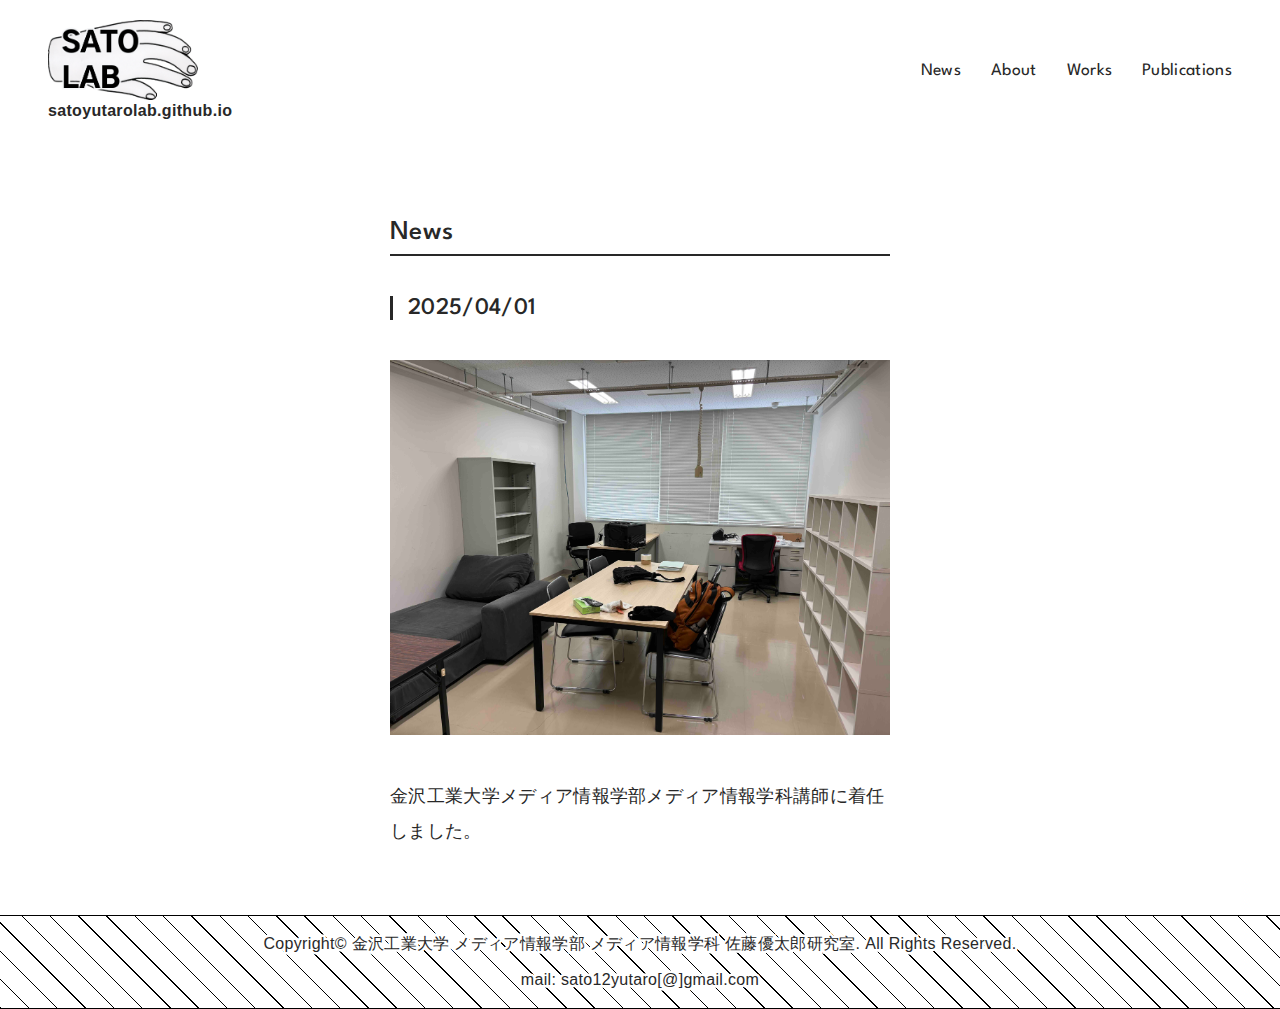
<file: news/news20250401.html>
<!DOCTYPE html>
<html lang="ja">
    <head>
        <meta charset="UTF-8">
        <meta name="viewport" content="width=divice-width, initial-scale=1">
        <title>佐藤優太郎研究室</title>

        <!-- 犬のロゴのやつ -->

        <meta name="description" content="top">
        <link rel="stylesheet" href="../css/reset.css">
        <link rel="stylesheet" href="../css/style.css">
        <link rel="stylesheet" href="../css/news.css">

                <link rel="icon" type="image/png" href="../img/reverse_hana_tsuma_dog.png">

        <script src="../js/top.js"></script>

        <link rel="preconnect" href="https://fonts.googleapis.com">
        <link rel="preconnect" href="https://fonts.gstatic.com" crossorigin>
        <link href="https://fonts.googleapis.com/css2?family=M+PLUS+Rounded+1c:wght@100;300;400;500;700;800;900&family=Ubuntu:ital,wght@0,300;0,400;0,500;0,700;1,300;1,400;1,500;1,700&display=swap" rel="stylesheet">

        <link rel="preconnect" href="https://fonts.googleapis.com">
        <link rel="preconnect" href="https://fonts.gstatic.com" crossorigin>
        <link href="https://fonts.googleapis.com/css2?family=League+Spartan:wght@700&display=swap" rel="stylesheet">

        <link rel="preconnect" href="https://fonts.googleapis.com">
        <link rel="preconnect" href="https://fonts.gstatic.com" crossorigin>
        <link href="https://fonts.googleapis.com/css2?family=League+Spartan:wght@700&family=Shippori+Mincho&display=swap" rel="stylesheet">

        <link rel="preconnect" href="https://fonts.googleapis.com">
        <link rel="preconnect" href="https://fonts.gstatic.com" crossorigin>
        <link href="https://fonts.googleapis.com/css2?family=Hina+Mincho&family=League+Spartan:wght@700&family=Shippori+Mincho&display=swap" rel="stylesheet">

    </head>

    <body>
        <div class="wrapper">
            <a id="pagetop" aria-label="ページのトップへ"><span></span></a>
                    <div class="header">
                        <div class="header_inner">
                            <h1 class="logo">
                                <a href="../index.html">
                                    <img src="../img/top/satolab.png" alt="Sato Labo">
                                    <p>satoyutarolab.github.io</p>
                                </a>
                            </h1>
                            <ul class="nav">
                                <li>
                                    <a href="../index.html#news">
                                        News
                                    </a>
                                </li>
                                <li>
                                    <a href="../index.html#about">
                                        About
                                    </a>
                                </li>
                                <li>
                                    <a href="../index.html#works">
                                        Works
                                    </a>
                                </li>
                                <li>
                                    <a href="../index.html#publications">
                                        Publications
                                    </a>
                                </li>
                            
                            </ul>
                        </div>
                    </div>

                    <div class="news-article">
                        <h2>News</h2>
                        <h3><time datetime="2025-04-01">2025/04/01</h3>
                        <img src="../img/news_img/thumb_20250401.jpg" alt="mainimage">
                        <p class="top-list_title">金沢工業大学メディア情報学部メディア情報学科講師に着任しました。</p>
                        </div>
                    </div>

                    <div class="footer">
                    <p>Copyright&copy; 金沢工業大学 メディア情報学部 メディア情報学科 佐藤優太郎研究室. All Rights Reserved.</p>
                    <p>mail: sato12yutaro[&#64;]gmail.com</p>
                    </div>
        </div>
        <script src="../js/youtube.js"></script>
    </body>
</html>
</file>
<file: css/style.css>
@charset "utf-8";


* {
    box-sizing: border-box;
}

html, body{
    font-family: 'Nato Sans JP', sans-serif;
    letter-spacing: 0.02rem;
    margin: 0;
    padding: 0;
    color: #282828;
    scroll-behavior: smooth;
}

h1,h2,h3,h4,h5,h6{
    margin: 0;
    padding: 0;
}

.wrapper{
    background-color: #FFFFFF;
    display: flex;
    flex-direction: column;
    align-items: center;
}

#pagetop {
  position: fixed;
  right: 40px;
  bottom: 20px;
  z-index: 5500;
  display: block;
  width: 42px;
  height:42px;
  cursor: pointer;
  background: rgba(0, 0, 0, .5);
  border: 1px solid #ffffff;
  border-radius: 4px;
  opacity: 0;
  transition: .5s;
}
#pagetop.visible {
  opacity: 1;
  pointer-events: auto;
}
#pagetop span {
  position: absolute;
  top: 16px;
  left: 11px;
  display: block;
  width:18px;
  height:18px;
  content:"";
  border-top:3px solid #ffffff;
  border-right:3px solid #ffffff;
  -webkit-transform: rotate(315deg);
  transform: rotate(315deg);
}

a{
    text-decoration: none;
    color: #282828;
    opacity: 1;
}

a:hover{
    opacity: 0.5;
}

.nav a:hover{
    opacity: 1;
    border-bottom: 1.5px dashed #000000;
}


/* -----------------
    header
----------------- */

.header{
    width: 100%;
    top: 0;
    left: 0;
    z-index: 1000; 
}

.header_inner{
    width: 100%;
    padding: 0 48px;
    box-sizing: border-box;
    display: flex;
    justify-content: space-between;
}

.header_inner .logo{
    margin: 20px 0px;
}

.header_inner .logo img{
    width: 150px;
}

.header_inner .nav{
    display: flex;
    gap: 30px;
    align-items: center;
}

.header_inner .nav li{
  font-family: "League Spartan", sans-serif;
  list-style: none;
  font-size: 1.1rem;
  margin: 10px 0 6px;
}

@media screen and (max-width:600px){
    .header_inner{
        flex-direction: column;
        align-items: center; 
    }

    .header_inner .logo{
        margin-top: 10px; 
        margin-bottom: 0px;
    }

    .header_inner .logo img{
        width: 100px;
    }

}

/* -----------------
    main-image
----------------- */

.main-image {
    position: relative;
    display: inline-block;
    height: auto;
    width: 100%;
    margin-bottom: 80px;
}

.bg-image {
    display: block;
    width: 480px;
    margin: -50px auto 0;
}

.small-image {
    border: 3px dashed #000000;
    padding: 20px 10px;
    width: 45px;
    position: absolute;
    left: 50px;
    top: 50%;
    transform: translateY(-70%);
}

.lab-name {
    position: absolute;
    top: -30px;  
    right: 50px; 
    font-size: 2rem;
    font-family: "Shippori Mincho", serif;
    font-weight: 400;
    writing-mode: vertical-rl;
}


@media screen and (max-width:700px){
    .main-image {
        margin-top: 50px;
        margin-bottom: 150px;
    }
    .bg-image {
        width: 290px;
        margin: 0px auto 0;
    }
    .small-image {
        border: 2px dashed #000000;
        padding: 15px 5px;
        width: 28px;
        left: 10px;
        transform: translateY(-50%);
    }
    .lab-name {
    font-size: 1.2rem;
    right: 10px; 
    }
}


 /*----------------
   section-title
 ----------------*/
 
 .section-title{

     font-family: "League Spartan", sans-serif;
     margin-top: 50px;
     margin-bottom: 20px;
     list-style: none;
     font-size: 3rem;
     text-align: center;
 }

 @media screen and (max-width:600px){
    .section-title{
     font-size: 2rem;
    }
}

/* -----------------
    news
----------------- */
.news {
    width: 100%;  
    max-width: 1000px; 
    margin: 0 auto 50px;
    padding-bottom: 10px;
    border-top: 1.5px dashed #000;
}

.top-list {
    display: flex;
    flex-wrap: wrap;
    gap: 30px;      
    list-style: none;
    padding: 0;
    margin: 0;
}

.top-list li {
    flex: 1 1 100%;
    display: flex;
    justify-content: center;
    align-items: center;  
    gap: 20px;             
}

.top-list li a {
    display: flex;
    align-items: center;
    gap: 20px;             
    text-decoration: none;
    color: inherit;
}

.top-list img {
    flex-shrink: 0;
    width: 200px;
    height: auto;
}

.top-list_info time {
    font-size: 14px;
}

.top-list_title {
    margin-top: 0.25em;
    line-height: 1.4;
}


@media screen and (max-width: 1000px) {
    .news {
        width: 100%;
    }
}


@media screen and (max-width: 768px) {
    .top-list li a {
        flex-direction: column; 
        align-items: center; 
    }

    .top-list img {
        width: 80%;     
        max-width: 100%;   
        height: auto;
    }

    .top-list_info {
        width: 80%;       
        max-width: 100%;   
        text-align: left;  
    }
}

/* -----------------
    about
----------------- */

.about{
    height: 1300px;
    width: 100%;  
    max-width: 1000px; 
    background: url(../img/top/about.jpg) no-repeat top / 1000px;
    border-top: 1.5px dashed #000000;
}

.about_text{
    width: 100%;  
    max-width: 1000px; 
    margin-top: 80px;
}

.about_text h2{
    font-size: 2.5rem;
    font-family: "Shippori Mincho", serif;
    font-weight: 400;
    font-style: normal;
    margin-bottom: 100px;
    text-align: center;
}

.about_text h3, .about_text h4, .about_text p{
    margin: 0 100px;
}

.about_text h3 {
    font-family: "League Spartan", sans-serif;
    font-size: 2rem;
    margin-bottom: 50px;
}

.about_text h4 {
    font-size: 1.5rem;
    font-family: "Shippori Mincho", serif;
    margin-bottom: 25px;
}

.about_text p {
    font-size: 1.1rem;
    margin-bottom: 50px;
    font-family: "Shippori Mincho", serif;
    font-weight: 400;
    font-style: normal;
    line-height: 40px;
}

.about_text p > span {
  background:  #FFFFFF;
}

.btn--color,
a.btn--color {
  color: #000;
  border: 2px dashed #000;
  padding: 1px 10px;
  background: transparent;
}

a.btn--radius {
   border-radius: 100vh;
}

.about_text a.btn--color {
    margin-top: 20px;
    display: inline-block; 
}

@media screen and (max-width: 1000px) {
    .about_text{
        margin-top: 50px;
    }
    .about_text h2{
        margin-bottom: 50px;
    }
    .about_text h3, .about_text h4, .about_text p{
        margin: 30px 60px;
    }
    .about_text p {
        font-size: 0.8rem;
    }
}

/* -----------------
    works
----------------- */

.works{
    border-top: 1.5px dashed #000000;
    width: 100%;  
    max-width: 1000px; 
}

.section-title_sub{
    margin-top: 40px;
    margin-bottom: 40px;
    text-align: center;
}

.articles {
  display: flex;
  flex-wrap: wrap;
  gap: 24px;
  margin: 48px;
}

.articles_article {
  flex: 1 1 calc((100% - 48px) / 3); 
  display: flex;
  flex-direction: column;
}

.video-thumbnail {
  position: relative;
  width: 100%;
  padding-top: 56.25%; 
  cursor: pointer;
}

.video-thumbnail img,
.video-thumbnail iframe {
  position: absolute;
  top: 0;
  left: 0;
  width: 100%;
  height: 100%;
  object-fit: cover;
}

.play-button {
  position: absolute;
  top: 50%;
  left: 50%;
  transform: translate(-50%, -50%);
  width: 60px;
  height: 60px;
  background: url('../img/play-button.png') no-repeat center/contain;
}

.articles_article span {
  font-weight: 500;
  font-size: 1rem;
  text-align: center;
  margin-top: 10px;
}

.works .note{
    text-align: center;
    margin-bottom: 30px;
}

@media (max-width: 900px) {
  .articles {
    display: block; 
    margin: 0 auto;
  }

  .articles_article {
    max-width: 100%;
    margin: 0 auto 24px auto; 
    flex: none;   
  }

  .video-thumbnail {
    width: 100%;  
    padding-top: 56.25%;
  }
}

/* -----------------
    kani_comic
----------------- */

.kani_comic{
    border-top: 1.5px dashed #000000;
    width: 100%;  
    max-width: 1000px; 
}

.kani_comic img {
    width: 400px;    
    display: block; 
    margin: 100px auto;  
}

@media (max-width: 600px) {

    .kani_comic img {
        max-width: 100%;      
    }

}

/* -----------------
    publications
----------------- */

.publications {
    border-top: 1.5px dashed #000000;
    width: 100%;  
    max-width: 1000px; 
    font-family: "Helvetica Neue", Arial, sans-serif;
    line-height: 1.6;
    margin: 0 auto;
    color: #282828;
    padding: 1em 2em;
}

.publications .section-title {
    margin-bottom: 1rem;
    border-bottom: 2px solid #666;
    padding-bottom: 0.3rem;
}

.publications ul{
    list-style: none;
}

.publications ul > li > h3 {
    font-size: 1.3rem;
    margin: 1.5em 0 0.5em 0;
    color: #222;
    border-bottom: 1px solid #ccc;
    padding-bottom: 0.2em;
}

.publications ul > li > ol {
    margin-left: 1.5em;
    padding-left: 0;
}

.publications ul > li > ol > li {
    margin-bottom: 0.8em;
    font-size: 1rem;
}

.publications ul > li > ol > li i {
    font-style: italic;
}

.publications ul li ol li ol {
    margin-left: 1em;
}

.publications ul li ol li a {
    color: #0066cc;
    text-decoration: none;
}

.publications ul li ol li a:hover {
    text-decoration: underline;
}

.publications ol {
    counter-reset: item;
}

.publications ol li {
    display: block;
    position: relative;
    padding-left: 1.5em;
}

.publications ol li:before {
    content: counters(item, ".") ". ";
    counter-increment: item;
    position: absolute;
    left: 0;
    font-weight: bold;
    color: #555;
}

@media (max-width: 1000px) {
    .publications {
        padding: 1em;
    }

    .publications ul > li > h3 {
        font-size: 1.1rem;
    }

    .publications ul > li > ol > li {
        font-size: 0.9rem;
    }
}

/* -----------------
reverse_hana_tsuma_dog
----------------- */

.reverse_hana_tsuma_dog{
    width: 100%;  
    max-width: 1000px; 
}

.reverse_hana_tsuma_dog img{
    width: 400px;     
    display: block; 
    margin: 10px auto;  
}

.reverse_hana_tsuma_dog p{
    text-align:  center;
    margin-bottom: 50px;  
}

@media (max-width: 1000px) {
.reverse_hana_tsuma_dog img{
    max-width: 100%;     
}
}

/* -----------------
    footer
----------------- */
.footer { 
    border-top: 1.5px solid #000000;
    border-bottom: 1.5px solid #000000;
    width: 100%;  
    margin-top: 6px;
    text-align: center;
    background:repeating-linear-gradient(
    -315deg,
    #000,
    #000 1px,
    #fff 0,
    #fff 20px
    );
}

.footer p{
    margin: 20px;
    font-size: 1rem;
    -webkit-text-stroke: 5px #FFF;
    text-stroke: 2px black;
    paint-order: stroke;
}
</file>
<file: css/news.css>
@charset "UTF=8";

/*----------------
    articles
----------------*/
.news-article{
    max-width: 500px; /*最大幅の設定*/
    margin: 40px 16px 40px; /*上　左右　下の余白*/
    font-size: 1.1rem;
}

@media screen and (max-width:600px){
    .news-article{
        margin: 30px 16px 30px;
    }
}

.news-article h2, .news-article h3{
    font-family: "League Spartan", sans-serif;
    font-style: normal;
    font-weight: 500;
    margin-top: 40px;
    margin-bottom: 20px;
}

.news-article h2{
    font-size: 1.7rem;
    padding-bottom: 8px;
    color: #282828;
    border-bottom: 2px solid #282828;
}

.news-article h3{
    font-size: 1.5rem;
    padding-left: 15px;
    border-left: 3px solid #282828;
}

@media screen and (max-width:600px){
    .news-article h2{
        font-size: 1.6rem;
    }
    .news-article h3{
        font-size: 1.3rem;
    }
}

.news-article p {
    margin: 20px auto 20px;
    line-height: 2.0;
}

.news-article img {
    margin: 20px auto;
    width: 100%;
}
</file>
